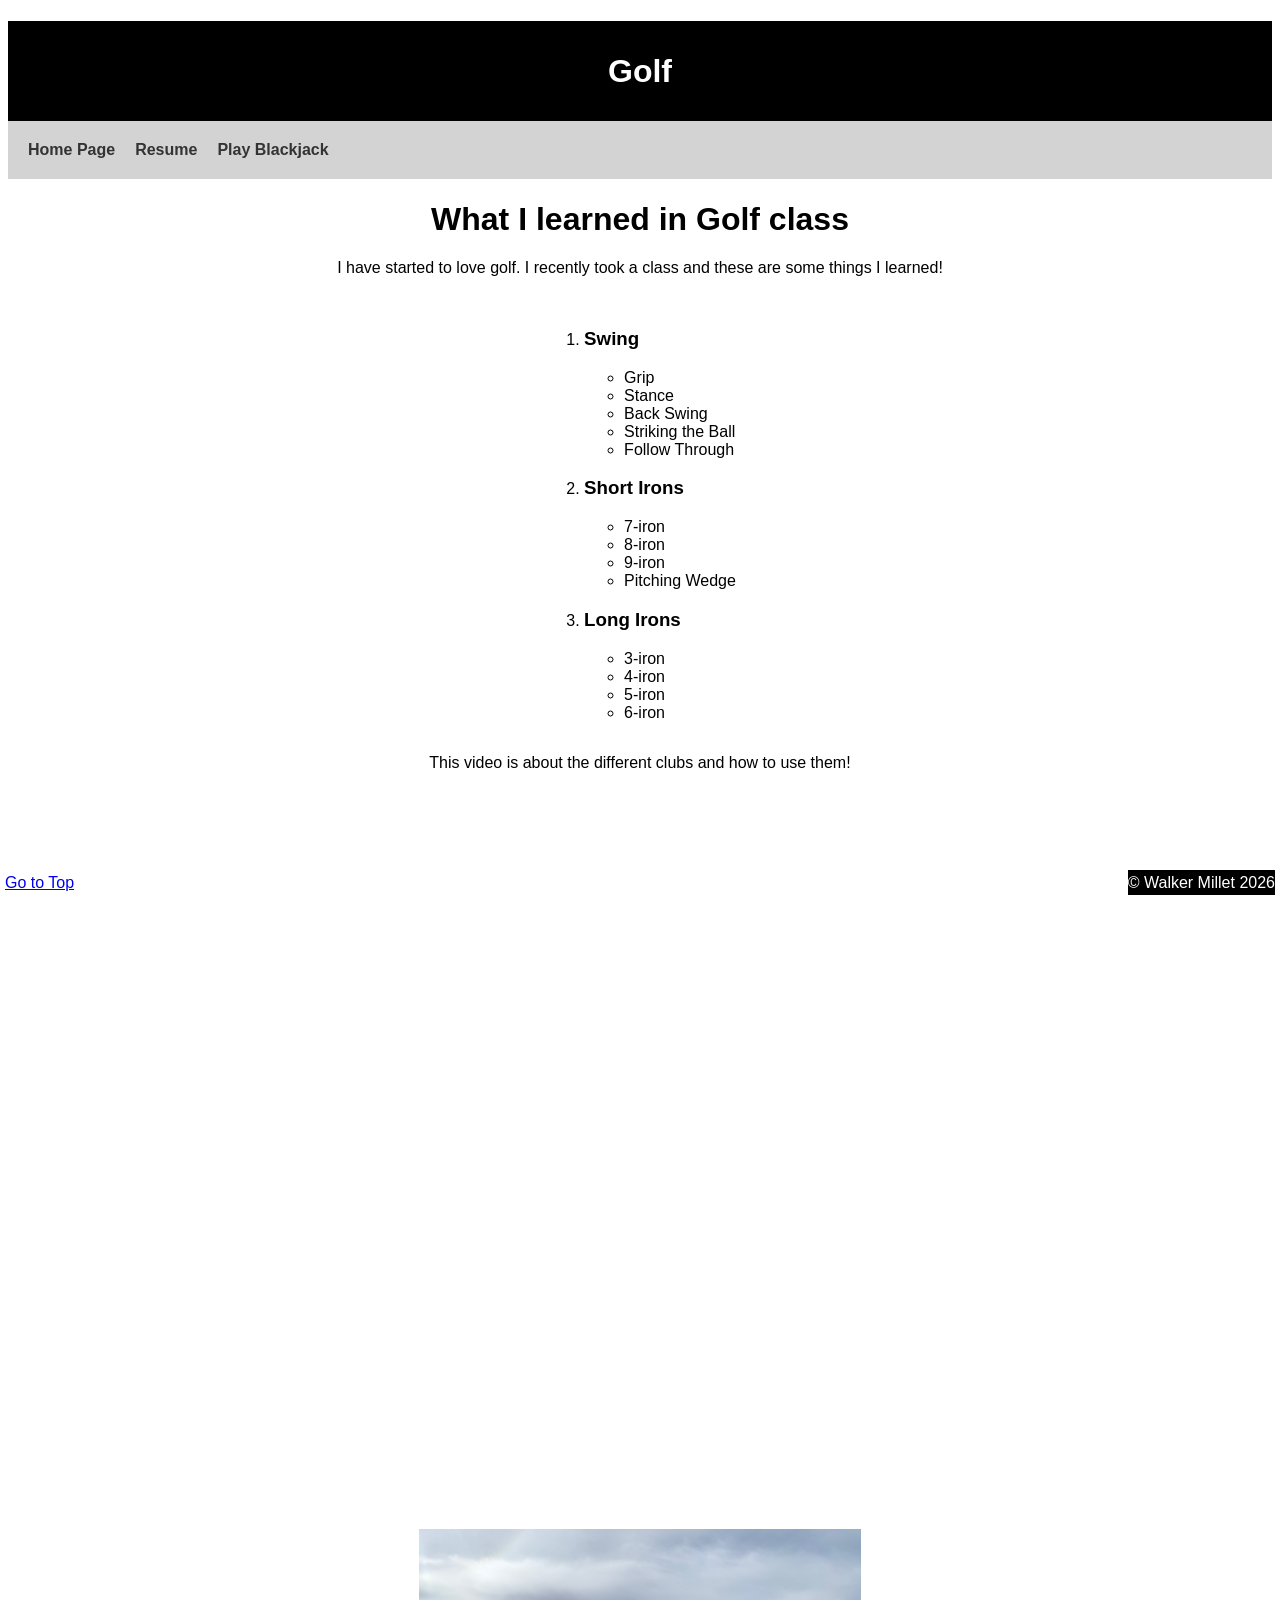
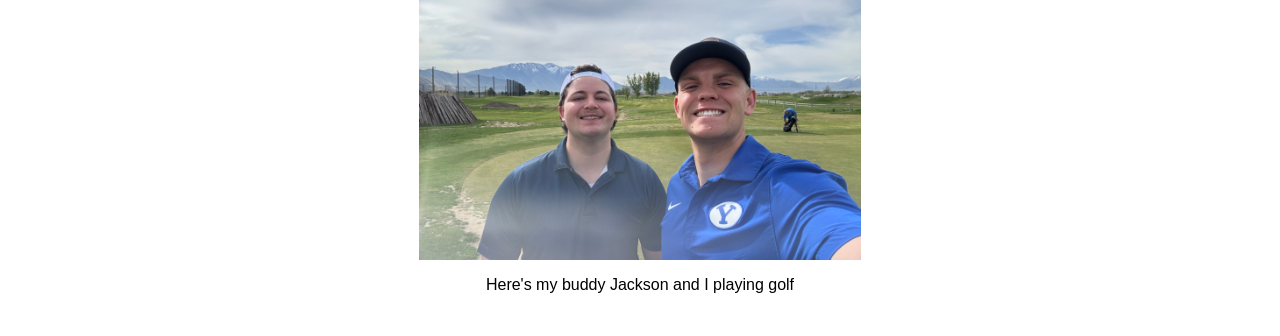
<file: scratch.html>
<!DOCTYPE html>
<html lang="en">
<head>
    <meta charset="UTF-8">
    <meta name="viewport" content="width=device-width, initial-scale=1.0">
    <title>Walker Golf</title>
    <link rel="stylesheet" type="text/css" href="styles/scratchstyles.css">
</head>
<body>
    <div class="common header" id="top">
        <h1>Golf</h1>

    </div>
    <nav class="common">
        <a href="scratch.html">Home Page</a>
        <a href="index.html">Resume</a>
        <a href="html/ai.html">Play Blackjack</a>
    </nav>
    <div class="common body">
        <h1>What I learned in Golf class</h1>
        <p>I have started to love golf. I recently took a class and these are some things I learned!</p>
        
        <ol>
            <li>
                <h3>Swing</h3>
                <ul>
                    <li>Grip</li>
                    <li>Stance</li>
                    <li>Back Swing</li>
                    <li>Striking the Ball</li>
                    <li>Follow Through</li>
                </ul>
            </li>
            <li>
                <h3>Short Irons</h3>
                <ul>
                    <li>7-iron</li>
                    <li>8-iron</li>
                    <li>9-iron</li>
                    <li>Pitching Wedge</li>
                </ul>
            </li>
            <li>
                <h3>Long Irons</h3>
                <ul>
                    <li>3-iron</li>
                    <li>4-iron</li>
                    <li>5-iron</li>
                    <li>6-iron</li>
                </ul>
            </li>
        </ol>
        <p>This video is about the different clubs and how to use them!</p>
        <div class="video-wrapper">
            <iframe
                src="https://www.youtube.com/embed/5qFHXlZyNQQ"
                title="Golf Video"
                frameborder="0"
                allow="accelerometer; autoplay; clipboard-write; encrypted-media; gyroscope; picture-in-picture"
                allowfullscreen>
            </iframe>
        </div>
        <br>




    <img src="images/walkerjacksongolf.jpg" alt="Walker and Jackson golfing" width="650">
    <p>Here's my buddy Jackson and I playing golf</p>
    <br>

    <div class="tableau-container">
        <div class='tableauPlaceholder' id='viz1776876617623' style='position: relative;'>
            <object class='tableauViz' style='display:none;'>
            <param name='host_url' value='https%3A%2F%2Fpublic.tableau.com%2F' />
            <param name='embed_code_version' value='3' />
            <param name='path' value='shared/Z59DYC46B' />
            <param name='toolbar' value='yes' />
            <param name='language' value='en-US' />
            </object>
        </div>
        <script type='text/javascript'>
            var divElement = document.getElementById('viz1776876617623');
            var vizElement = divElement.getElementsByTagName('object')[0];
            vizElement.style.width = '1000px';
            vizElement.style.height = '827px';
            var scriptElement = document.createElement('script');
            scriptElement.src = 'https://public.tableau.com/javascripts/api/viz_v1.js';
            vizElement.parentNode.insertBefore(scriptElement, vizElement);
        </script>
    </div>

    <div class="common top" id="pagetop">
        <a href = "#top">Go to Top</a>
    </div>
    
    </div>
    <div class="common footer">
        &copy; Walker Millet 2026
    </div>
</body>
</html>
</file>
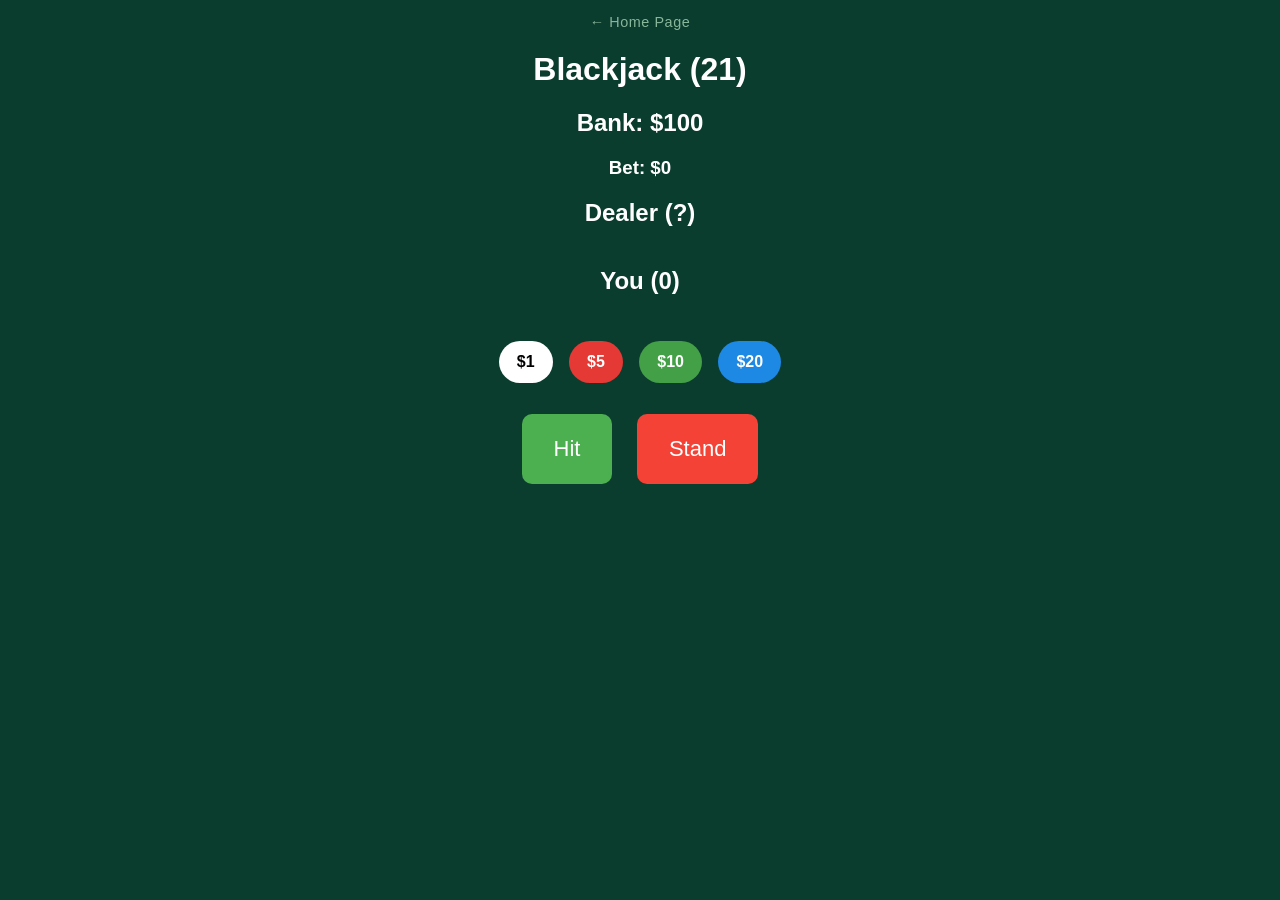
<file: html/ai.html>
<!DOCTYPE html>
<html lang="en">
<head>
<meta charset="UTF-8">
<meta name="viewport" content="width=device-width, initial-scale=1.0">
<title>Blackjack 21</title>
<style>
body {
  font-family: Arial, sans-serif;
  background: #0b3d2e;
  color: white;
  text-align: center;
  margin: 0;
}

h1 { margin-top: 20px; }

.cards {
  display: flex;
  justify-content: center;
  gap: 10px;
  margin: 10px;
  flex-wrap: wrap;
}

/* CARD FLIP */
.card {
  width: 70px;
  height: 90px;
  perspective: 1000px;
}

.card-inner {
  position: relative;
  width: 100%;
  height: 100%;
  transition: transform 0.6s;
  transform-style: preserve-3d;
}

.card.flipped .card-inner {
  transform: rotateY(180deg);
}

.card-face {
  position: absolute;
  width: 100%;
  height: 100%;
  border-radius: 8px;
  display: flex;
  align-items: center;
  justify-content: center;
  font-weight: bold;
  backface-visibility: hidden;
}

.card-front {
  background: white;
  color: black;
}

.card-back {
  background: #222;
  color: #222;
  transform: rotateY(180deg);
}

button {
  padding: 22px 32px;
  margin: 10px;
  border: none;
  border-radius: 10px;
  cursor: pointer;
  font-size: 22px;
}

.hit { background: #4caf50; color: white; }
.stand { background: #f44336; color: white; }

#bet-buttons { margin: 15px 0; }

.chip {
  display: inline-block;
  padding: 12px 18px;
  margin: 6px;
  border-radius: 50px;
  font-weight: bold;
  cursor: pointer;
  user-select: none;
  transition: transform 0.2s;
}
.chip:hover { transform: scale(1.08); }

.chip.white { background: #ffffff; color: black; }
.chip.red { background: #e53935; color: white; }
.chip.green { background: #43a047; color: white; }
.chip.blue { background: #1e88e5; color: white; }

#home-link {
  display: inline-block;
  margin: 14px 0 0;
  color: #a8d5b5;
  font-size: 0.9rem;
  text-decoration: none;
  letter-spacing: 0.04em;
  opacity: 0.8;
}
#home-link:hover { opacity: 1; text-decoration: underline; }

@media (max-width: 600px) {
  button { width: 90%; }
  .chip { display: block; margin: 10px auto; }
}

/* BANKRUPT OVERLAY */
#bankrupt-overlay {
  display: none;
  position: fixed;
  inset: 0;
  background: rgba(0, 0, 0, 0.88);
  z-index: 999;
  flex-direction: column;
  align-items: center;
  justify-content: center;
}

#bankrupt-overlay.show {
  display: flex;
}

#bankrupt-overlay h1 {
  font-size: clamp(3rem, 14vw, 8rem);
  font-weight: 900;
  color: #e53935;
  letter-spacing: 0.08em;
  text-transform: uppercase;
  margin: 0 0 16px;
  text-shadow: 0 0 40px rgba(229, 57, 53, 0.6);
  animation: pulse 1.2s ease-in-out infinite;
}

@keyframes pulse {
  0%, 100% { opacity: 1; }
  50% { opacity: 0.65; }
}

#bankrupt-overlay p {
  font-size: 1.2rem;
  color: #ccc;
  margin: 0 0 28px;
}

#bankrupt-overlay button {
  background: #e53935;
  color: white;
  font-size: 1.1rem;
  padding: 14px 36px;
  border-radius: 10px;
  cursor: pointer;
  border: none;
}

#bankrupt-overlay button:hover {
  background: #c62828;
}
</style>
</head>
<body>

<a id="home-link" href="../scratch.html">&#8592; Home Page</a>

<h1>Blackjack (21)</h1>

<h2>Bank: $<span id="bank">100</span></h2>
<h3>Bet: $<span id="bet">0</span></h3>

<h2>Dealer (<span id="dealer-score">?</span>)</h2>
<div id="dealer-cards" class="cards"></div>

<h2>You (<span id="player-score">0</span>)</h2>
<div id="player-cards" class="cards"></div>

<h2 id="result"></h2>

<div id="bet-buttons">
  <div class="chip white" onclick="placeBet(1)">$1</div>
  <div class="chip red" onclick="placeBet(5)">$5</div>
  <div class="chip green" onclick="placeBet(10)">$10</div>
  <div class="chip blue" onclick="placeBet(20)">$20</div>
</div>

<div>
  <button class="hit" onclick="hit()">Hit</button>
  <button class="stand" onclick="stand()">Stand</button>
</div>

<!-- BANKRUPT OVERLAY -->
<div id="bankrupt-overlay">
  <h1>BANKRUPT</h1>
  <p>You're out of chips. Better luck next time.</p>
  <button onclick="resetGame()">Play Again</button>
</div>

<script>
let deck, playerHand, dealerHand, gameOver, revealDealer;
let bank = 100;
let bet = 0;

function updateUI() {
  document.getElementById('bank').textContent = bank;
  document.getElementById('bet').textContent = bet;

  if (bank <= 0 && bet === 0) {
    showBankrupt();
  }
}

function showBankrupt() {
  document.getElementById('bankrupt-overlay').classList.add('show');

  // Disable only game controls, NOT the overlay button
  document.querySelectorAll('body > button').forEach(b => b.disabled = true);

  document.querySelectorAll('.chip').forEach(c => c.style.pointerEvents = 'none');
}

function resetGame() {
  bank = 100;
  bet = 0;

  deck = [];
  playerHand = [];
  dealerHand = [];

  gameOver = false; // ✅ FIXED (was true)
  revealDealer = false;

  document.getElementById('bankrupt-overlay').classList.remove('show');
  document.getElementById('dealer-cards').innerHTML = '';
  document.getElementById('player-cards').innerHTML = '';
  document.getElementById('result').textContent = '';
  document.getElementById('dealer-score').textContent = '?';
  document.getElementById('player-score').textContent = '0';

  document.querySelectorAll('button').forEach(b => b.disabled = false);
  document.querySelectorAll('.chip').forEach(c => c.style.pointerEvents = '');

  updateUI();
}

function placeBet(amount) {
  if (bet !== 0 || bank < amount) return;
  bet = amount;
  bank -= amount;
  updateUI();
  startGame();
}

function createDeck() {
  const suits = ['♠','♥','♦','♣'];
  const values = ['A','2','3','4','5','6','7','8','9','10','J','Q','K'];
  let deck = [];
  for (let s of suits) {
    for (let v of values) {
      deck.push({ value: v, suit: s });
    }
  }
  return deck.sort(() => Math.random() - 0.5);
}

function getCardValue(card) {
  if (['J','Q','K'].includes(card.value)) return 10;
  if (card.value === 'A') return 11;
  return parseInt(card.value);
}

function calculateScore(hand) {
  let score = 0;
  let aces = 0;
  for (let c of hand) {
    score += getCardValue(c);
    if (c.value === 'A') aces++;
  }
  while (score > 21 && aces > 0) {
    score -= 10;
    aces--;
  }
  return score;
}

function isBlackjack(hand) {
  return hand.length === 2 && calculateScore(hand) === 21;
}

function isSoft17(hand) {
  let score = 0, aces = 0;
  for (let c of hand) {
    if (c.value === 'A') { score += 11; aces++; }
    else if (['J','Q','K'].includes(c.value)) score += 10;
    else score += parseInt(c.value);
  }
  while (score > 21 && aces > 0) { score -= 10; aces--; }
  return score === 17 && aces > 0;
}

function createCardElement(card, hidden=false) {
  const wrapper = document.createElement('div');
  wrapper.className = 'card';

  const inner = document.createElement('div');
  inner.className = 'card-inner';

  const front = document.createElement('div');
  front.className = 'card-face card-front';
  front.textContent = card.value + card.suit;

  const back = document.createElement('div');
  back.className = 'card-face card-back';

  inner.appendChild(front);
  inner.appendChild(back);

  if (hidden) wrapper.classList.add('flipped');

  wrapper.appendChild(inner);
  return wrapper;
}

function render() {
  const d = document.getElementById('dealer-cards');
  const p = document.getElementById('player-cards');

  d.innerHTML = '';
  p.innerHTML = '';

  dealerHand.forEach((c, i) => {
    const hidden = (i === 0 && !revealDealer);
    d.appendChild(createCardElement(c, hidden));
  });

  playerHand.forEach(c => p.appendChild(createCardElement(c, false)));

  document.getElementById('player-score').textContent = calculateScore(playerHand);
  document.getElementById('dealer-score').textContent = revealDealer ? calculateScore(dealerHand) : '?';
}

function sleep(ms){return new Promise(r=>setTimeout(r,ms));}

async function dealInitialCards(){
  playerHand=[]; dealerHand=[];

  for(let i=0;i<2;i++){
    playerHand.push(deck.pop()); render(); await sleep(300);
    dealerHand.push(deck.pop()); render(); await sleep(300);
  }

  checkBlackjack();
}

function checkBlackjack(){
  const p=isBlackjack(playerHand), d=isBlackjack(dealerHand);

  if(p||d){
    revealDealer=true;

    if(p&&!d){ bank+=bet*2.5; endGame('Blackjack! You Win!'); }
    else if(d&&!p){ endGame('Dealer Blackjack!'); }
    else { bank+=bet; endGame('Push!'); }

    bet=0; updateUI();
  }
}

async function startGame(){
  deck=createDeck();
  gameOver=false;
  revealDealer=false;
  document.getElementById('result').textContent='';
  await dealInitialCards();
}

function hit(){
  if(gameOver)return;
  playerHand.push(deck.pop());
  render();

  if(calculateScore(playerHand)>21){
    revealDealer=true;
    endGame('You Bust!');
    bet=0; updateUI();
  }
}

async function stand(){
  if(gameOver)return;

  revealDealer=true;
  render(); await sleep(500);

  while(calculateScore(dealerHand)<17 || isSoft17(dealerHand)){
    dealerHand.push(deck.pop());
    render(); await sleep(400);

    if(calculateScore(dealerHand) === 21 && calculateScore(playerHand) !== 21){
      resolveGame();
      return;
    }
  }

  resolveGame();
}

function resolveGame(){
  const ps=calculateScore(playerHand);
  const ds=calculateScore(dealerHand);

  if(ds === 21 && ps !== 21){
    endGame('Dealer hits 21! Dealer Wins!');
    bet=0; updateUI();
    return;
  }

  if(ds>21||ps>ds){ bank+=bet*2; endGame('You Win!'); }
  else if(ps<ds){ endGame('Dealer Wins!'); }
  else { bank+=bet; endGame('Push!'); }

  bet=0; updateUI();
}

function endGame(msg){
  gameOver=true;
  document.getElementById('result').textContent=msg;
  render();
}

updateUI();
</script>

</body>
</html>
</file>
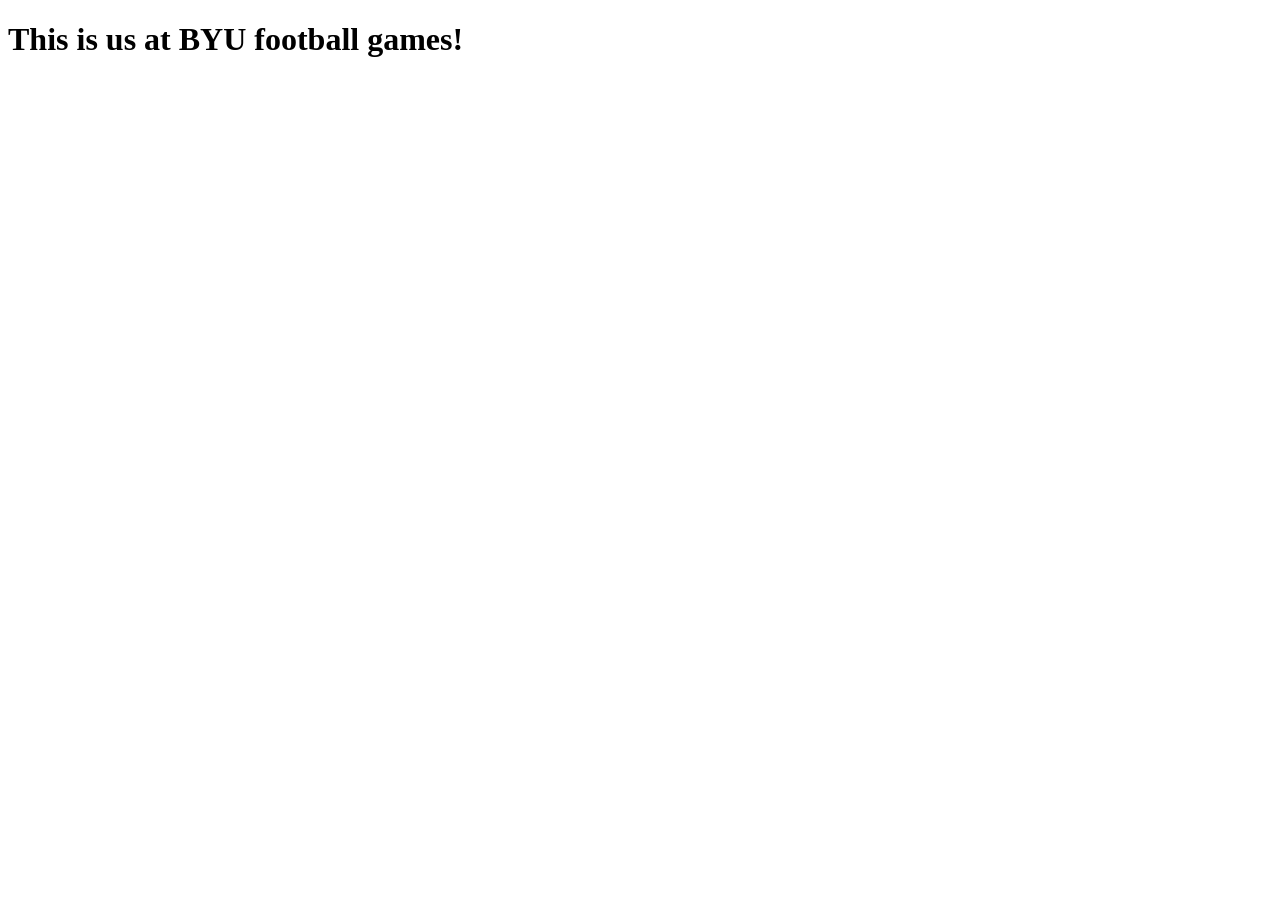
<file: html/football.html>
<!DOCTYPE html>
<html lang="en">
<head>
    <meta charset="UTF-8">
    <meta name="viewport" content="width=device-width, initial-scale=1.0">
    <title>Football Games
    </title>
</head>
<body>
    <h1>This is us at BYU football games!</h1>
</body>
</html>
</file>
<file: styles/scratchstyles.css>
.header{
    background-color: black;
    color: white;
    height: 100px;
    line-height: 100px;
    text-align: center;
}

.mainbody{
    background-color: whitesmoke;

}

img{
    display: block;
    width: 35%;
    margin-left: auto;
    margin-right: auto;

}

h2{
    text-align: center;
}

.footer{
    background-color: black;
    color: white;
    height: 25px;
    line-height: 25px;
    position: fixed;
    bottom: 5px;
    right: 5px;
    text-align: center;
}

.top{
    color: blue;
    height: 25px;
    line-height: 25px;
    position: fixed;
    bottom: 5px;
    left: 5px;
    text-align: center;
    background-color: white;
}

#pagetop:visited{
    color: blue;
}



.common{
    text-align: center;
    font-family: Arial, Helvetica, sans-serif;
}

nav{
    background-color: lightgray;
    padding: 10px;
    overflow: hidden;

}

nav a{
    color: #333;
    padding: 10px;
    text-decoration: none;
    font-size: 16px;
    font-weight: bold;
    float: left;
}

nav a:hover{
    background-color: #ccc;
}

ol{
    display: inline-block;
    text-align: left;
}
.video-wrapper {
  max-width: 860px;
  margin: 28px auto 0;
  position: relative;
  padding-bottom: 56.25%;
  height: 0;
  overflow: hidden;
  border-radius: 4px;
}

.video-wrapper iframe {
  position: absolute;
  top: 0;
  left: 0;
  width: 100%;
  height: 100%;
  border: 0;
}
.tableau-container {
  display: flex;
  justify-content: center;
}
</file>
